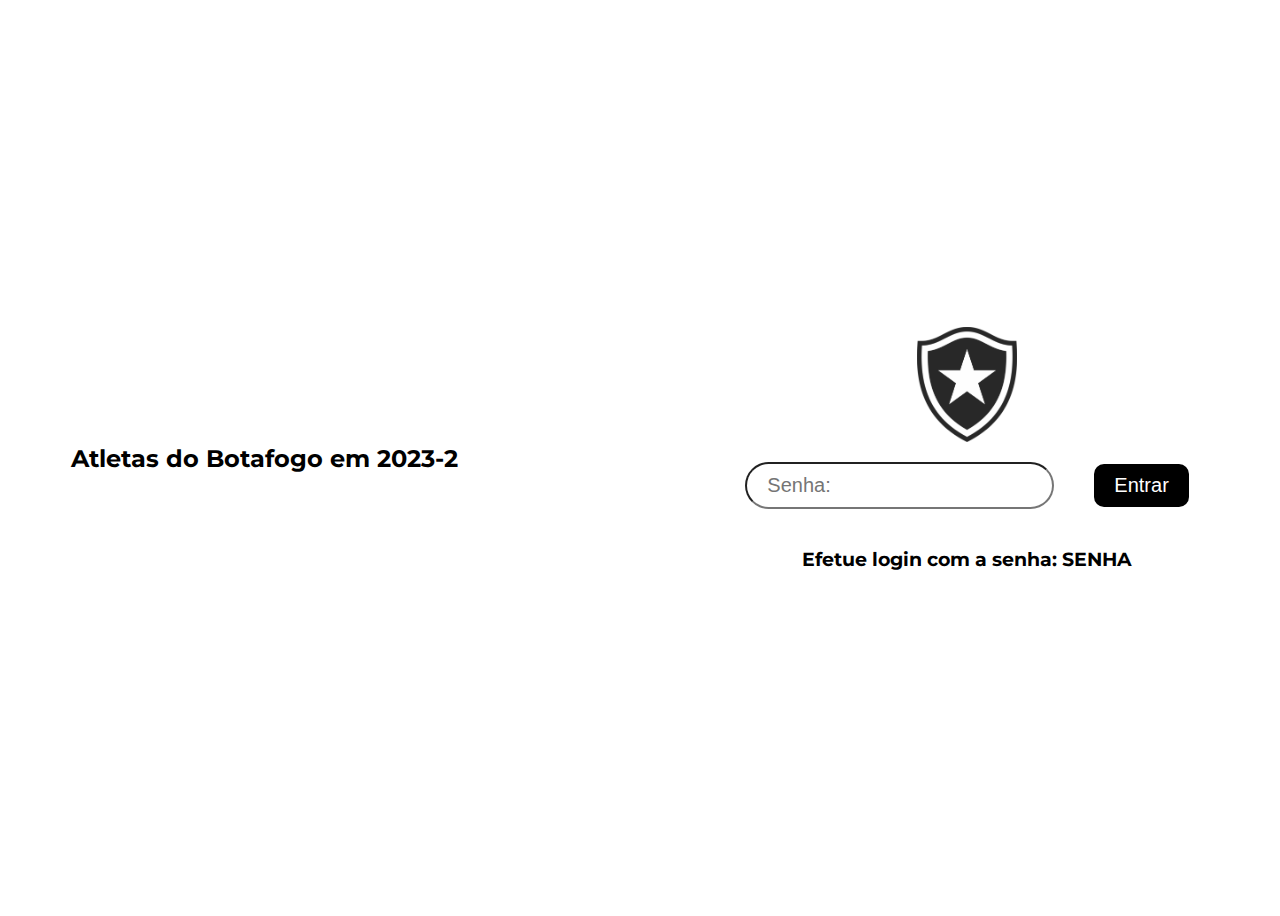
<file: index.html>
<!DOCTYPE html>
<html lang="en">
<head>
    <meta charset="UTF-8">
    <meta name="viewport" content="width=device-width, initial-scale=1.0">
    <title>Botafogo</title>
    <script src="md5.js"></script>
    <script src="cards.js"></script>
    <script src="detalhe.js"></script>

    <script src="script.js" defer></script>
    <link rel="stylesheet" href="style.css">
</head>
<body>
    
    <div id="content"></div>
    <div id = "loading" style="display: none;"><h1>Carregando...</h1></div>
    <div id="jogadores"></div>
</body>
</html>
</file>
<file: style.css>
@import url('https://fonts.googleapis.com/css2?family=Montserrat:ital@1&family=Poppins:wght@400;500;600&display=swap');
button {
    color: #ffffff;
    margin: 1em;
    padding-block: 10px;
    padding-inline: 20px;
    border-radius: 10px;
    font-size: 20px;
    border-style: none;
    background-color: black;
}
button:hover{
    background-color: rgb(39, 39, 39);
}

#div-login {
    display: flex;
    justify-content: center;
    flex-direction: column;
    align-items: center;
    
}
#pagina-login{
    display: flex;
    justify-content: space-between;
    align-items: center;
    height: 100vh;
    width: 90%;
}

input {
    color: #000000;
    margin: 1em;
    padding-block: 10px;
    padding-inline: 20px;
    border-radius: 60px;
    font-size: 20px;
    background-color: white;
}


body{
    font-family: 'Montserrat', sans-serif;
}


.card{
    display: flex;
    width: 220px;
    justify-content: center;
    flex-direction: column;
    margin: 0px auto;
}
.card img{
    border-radius: 20px;
    box-shadow: 10px 10px 7px #00000072;
}

.card img:hover{
    transform: scale(1.1); 
    transition: all 0.5s;
    border-radius: 21px;
    box-shadow: none;
    
}
.infos {
    display: flex;
    justify-content: center;
    flex-direction: column;
    margin: 0px auto;
}

#logo {
    display: flex;
    flex-direction: row;
    align-items: center;
}
#logo #titulo {
    margin: 1em;
}
#logo img {
   width: 50px;
}
.header {
    display: flex;
    align-items: end;
    flex-direction: row;
    justify-content: space-between;
    width: 100%;
}
.botoes {
    display: flex;
    justify-content: center;
}
#loading {
    display: flex;
    justify-content: center;
}
#content {
    display: flex;
    justify-content: center;
    flex-direction: column;
    align-items: center;
}

#jogadores {
    display: grid;
    max-width: 1200px;
    grid-template-columns: repeat(1, 1fr); 
    gap: 0.5em;
    margin: 0px auto;
}

@media screen and (min-width: 768px){
    #jogadores {
        grid-template-columns: repeat(2, 1fr); 
    }
}

@media screen and (min-width: 1024px){
    #jogadores {
        grid-template-columns: repeat(4, 1fr); 
    }
}

#detalhe{
 padding: 60px;
 display: flex;
 align-items: center;
 flex-direction: column;
}
#detalhe img{
    width: 300px;
    border-radius: 20px;

}
#detalhe h1{
font-size: 6em;
}
</file>
